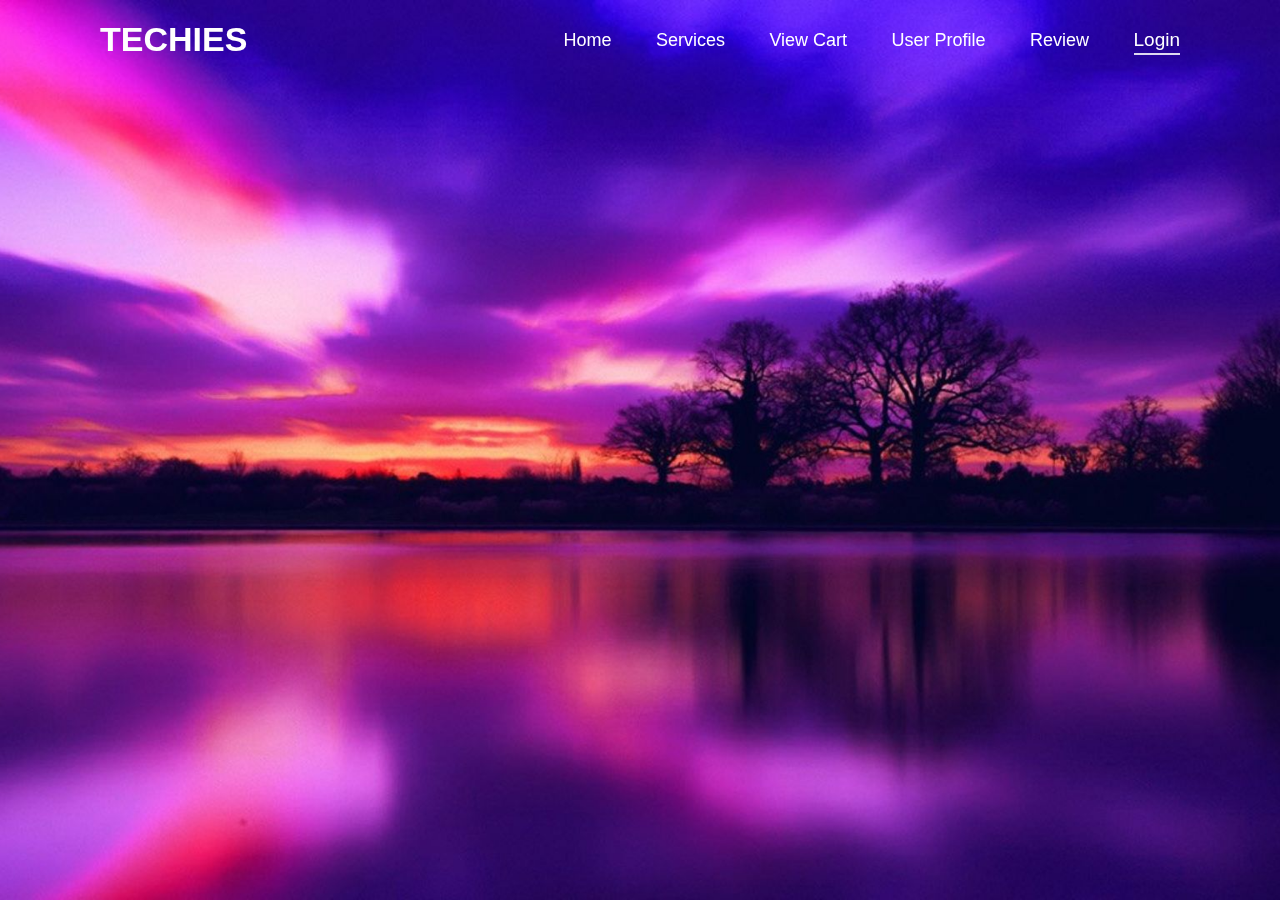
<file: index.html>
<!DOCTYPE html>
<html lang="en">

<head>
    <meta charset="UTF-8">
    <meta http-equiv="X-UA-Compatible" content="IE=edge">
    <meta name="viewport" content="width=device-width, initial-scale=1.0">
    <title>login page</title>
    <link rel="stylesheet" href="style.css">
    <link href='https://unpkg.com/boxicons@2.1.4/css/boxicons.min.css' rel='stylesheet'>
</head>

<body>
    <header class="header">
        <a href="#" class="logo">TECHIES</a>

        <nav class="navbar">
            <a href="index.html">Home</a>
            <a href="services.html">Services</a>
            <a href="cart.html">View Cart</a>
            <a href="profile.html">User Profile</a>
            <a href="review.html">Review</a>
            <button class="btnLogin-popup">Login</button>
        </nav>
    </header>

    <section class="section">
        <div class="wrapper">
            <span class="icon-close"><i class='bx bx-x'></i></span>
            <div class="logreg-box">
                <!-- LOGIN FORM -->
                <div class="form-box login">
                    <div class="logreg-title">
                        <h2>Login</h2>
                        <p>Please login to use the platform</p>
                    </div>

                    <form action="#">
                        <div class="input-box">
                            <span class="icon"><i class='bx bxs-envelope'></i></span>
                            <input type="email" required>
                            <label>Email</label>
                        </div>
                        <div class="input-box">
                            <span class="icon"><i class='bx bxs-lock-alt'></i></span>
                            <input type="password" required>
                            <label>Password</label>
                        </div>
                        <div class="remember-forgot">
                            <label><input type="checkbox">Remember me</label>
                            <a href="#">Forgot Password?</a>
                        </div>

                        <button type="submit" class="btn">Login</button>
                        <div class="logreg-link">
                            <p>Don't have an account? <a href="#" class="register-link">Register</a></p>
                        </div>


                    </form>
                </div>

                        <!-- REGISTER FORM  -->

                <div class="form-box register">
                    <div class="logreg-title">
                        <h2>Registration</h2>
                        <p>Please provide the following to verify your identity</p>
                    </div>

                    <form action="#">
                        <div class="input-box">
                            <span class="icon"><i class='bx bxs-user' ></i></span>
                            <input type="text" required>
                            <label>Full Name</label>
                        </div>
                        <div class="input-box">
                            <span class="icon"><i class='bx bxs-envelope'></i></span>
                            <input type="email" required>
                            <label>Email</label>
                        </div>
                        <div class="input-box">
                            <span class="icon"><i class='bx bxs-lock-alt'></i></span>
                            <input type="password" required>
                            <label>Password</label>
                        </div>
                        <div class="remember-forgot">
                            <label><input type="checkbox">I agree to terms and conditions</label>

                        </div>

                        <button type="submit" class="btn">Register</button>
                        <div class="logreg-link">
                            <p>Already have an account <a href="#" class="login-link">Login</a></p>
                        </div>


                    </form>
                </div>


            </div>
            <div class="media-options">
                <a href="#"><i class='bx bxl-google-plus'></i><span> Login with Google </span></a>
                <a href="#"><i class='bx bxl-facebook'></i><span> Login with Facebook </span></a>
            </div>
        </div>
    </section>
    <script src="script.js">

    </script>
</body>

</html>
</file>
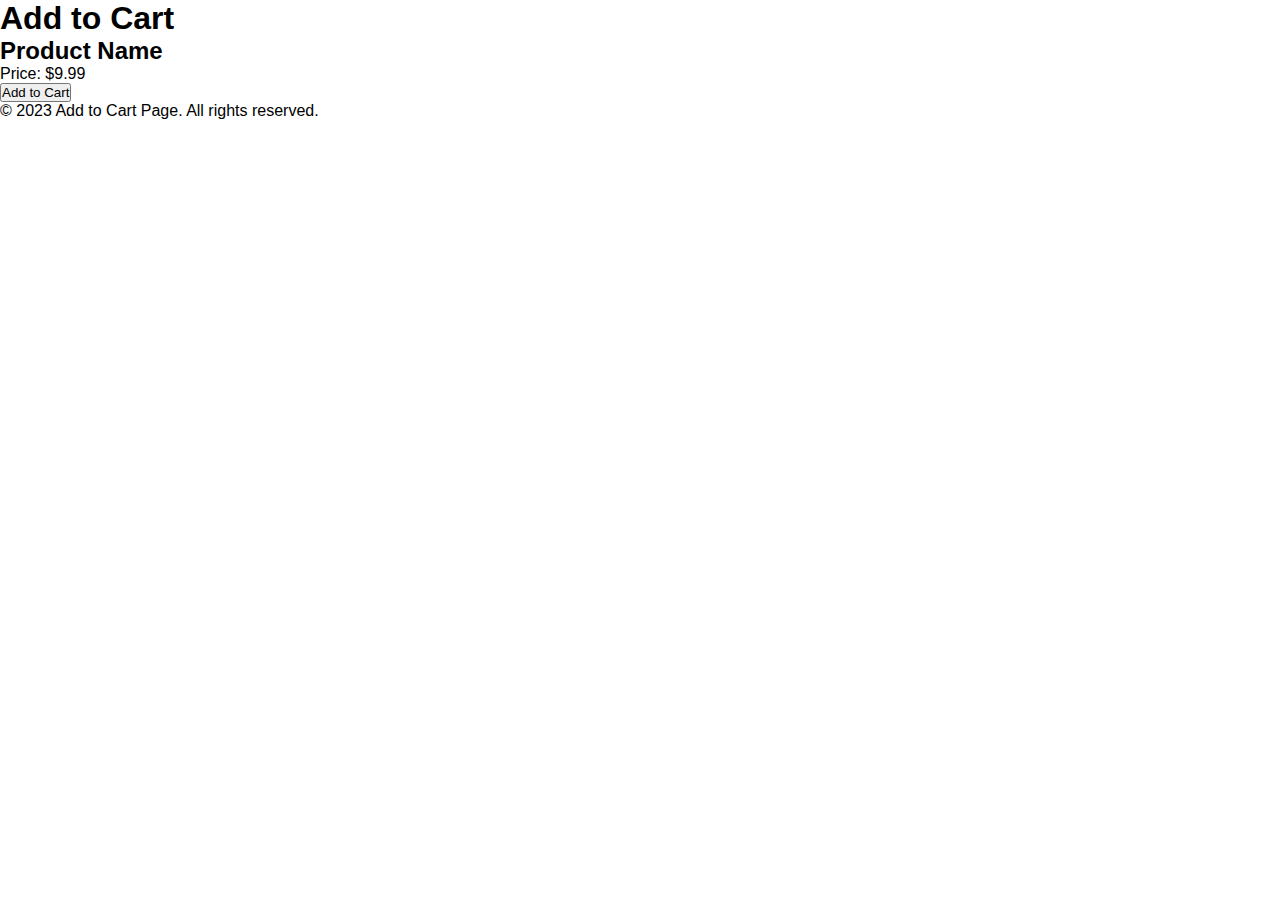
<file: addtocart.html>
<!DOCTYPE html>
<html>
<head>
  <title>Add to Cart</title>
  <link rel="stylesheet" type="text/css" href="style.css">
</head>
<body>
  <header>
    <div class="container">
      <h1>Add to Cart</h1>
    </div>
  </header>

  <section id="cart">
    <div class="container">
      <h2>Product Name</h2>
      <p>Price: $9.99</p>
      <button id="add-to-cart-btn">Add to Cart</button>
    </div>
  </section>

  <footer>
    <div class="container">
      <p>&copy; 2023 Add to Cart Page. All rights reserved.</p>
    </div>
  </footer>

  <script src="script.js"></script>
</body>
</html>
</file>
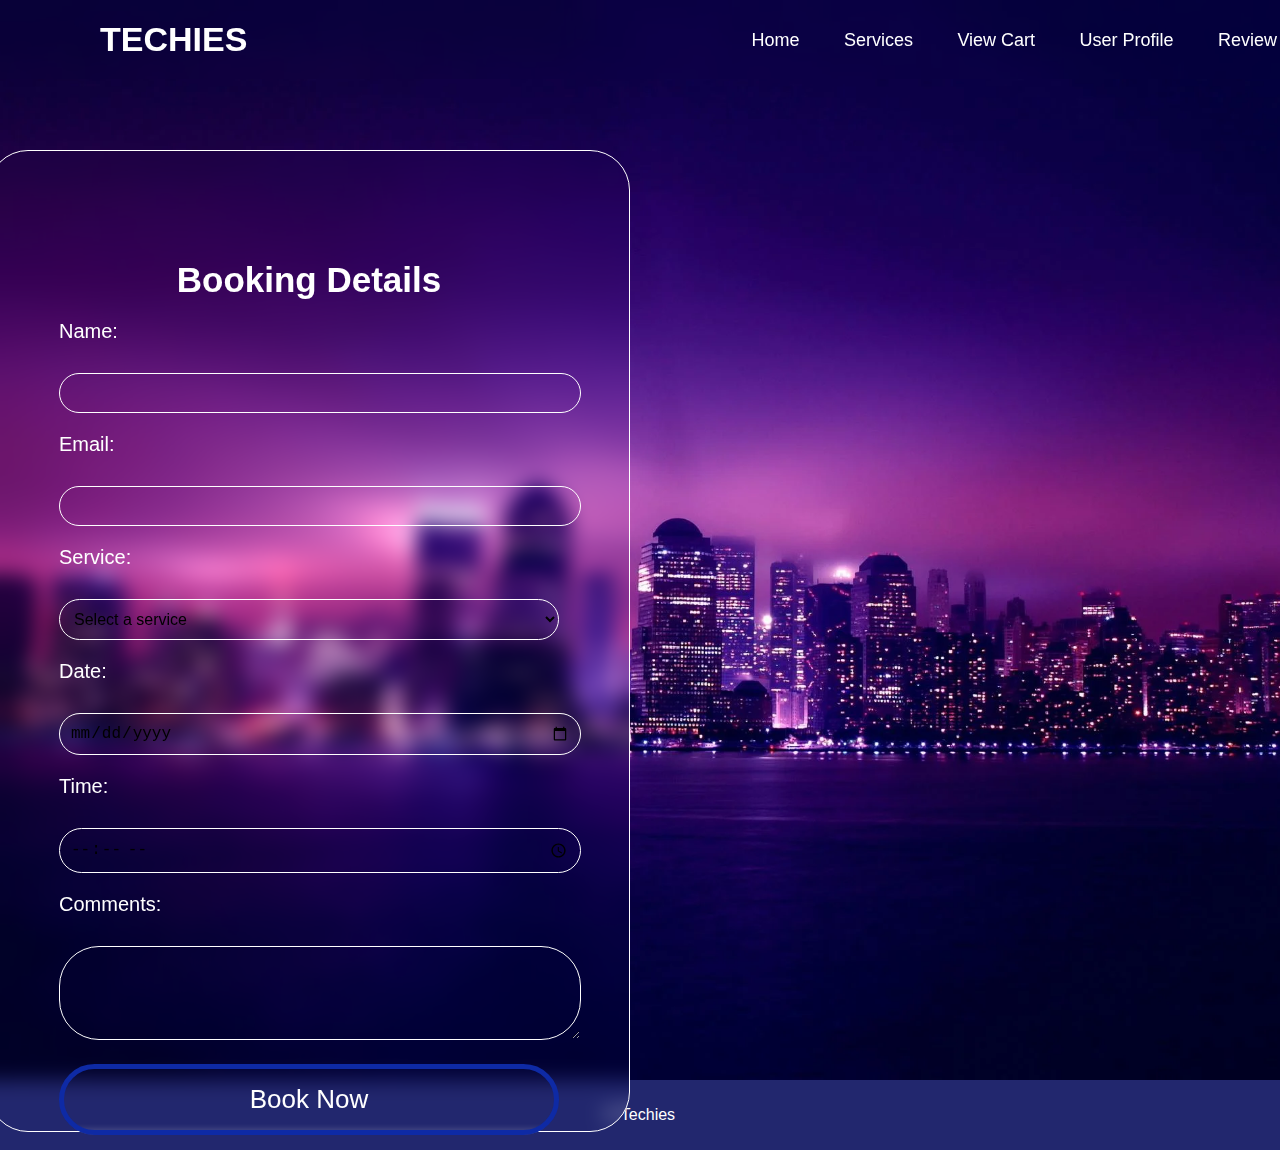
<file: booking.html>
<!DOCTYPE html>
<html>
<head>
  <title>Booking Page</title>
  <link rel="stylesheet" type="text/css" href="booking.css">
</head>
<body>
  <header class="header">
    <a href="#" class="logo">TECHIES</a>

    <nav class="navbar">
        <a href="index.html">Home</a>
        <a href="services.html">Services</a>
        <a href="cart.html">View Cart</a>
        <a href="profile.html">User Profile</a>
        <a href="review.html">Review</a>
        <button class="btnLogin-popup">Login</button>
    </nav>
</header>

  <section id="booking">
    <div class="wrapper">
    <div class="booking-container">
      <h2>Booking Details</h2>
      <form>
        <div class="form-group">
          <label for="name">Name:</label>
          <input type="text" id="name" name="name" required>
        </div>
        <div class="form-group">
          <label for="email">Email:</label>
          <input type="email" id="email" name="email" required>
        </div>
        <div class="form-group">
          <label for="service">Service:</label>
          <select id="service" name="service" required>
            <option value="" disabled selected>Select a service</option>
            <option value="service1">Women's Care</option>
            <option value="service2">Men's Care</option>
            <option value="service3">Home Painting</option>
            <option value="service4">Ac/Applience Repair</option>
            <option value="service5">Cleaning/Pest Control</option>
            <option value="service6">Home Repair/ Refurnish</option>
          </select>
        </div>
        <div class="form-group">
          <label for="date">Date:</label>
          <input type="date" id="date" name="date" required>
        </div>
        <div class="form-group">
          <label for="time">Time:</label>
          <input type="time" id="time" name="time" required>
        </div>
        <div class="form-group">
          <label for="comments">Comments:</label>
          <textarea id="comments" name="comments" rows="4"></textarea>
        </div>
        <button class="book-btn" onclick="submitBooking()">Book Now</button>
      </form>
    </div>
  </div>
  </section>

  <footer>
    <p>&copy; Techies</p>
  </footer>

  <script src="booking.js"></script>
</body>
</html>
</file>
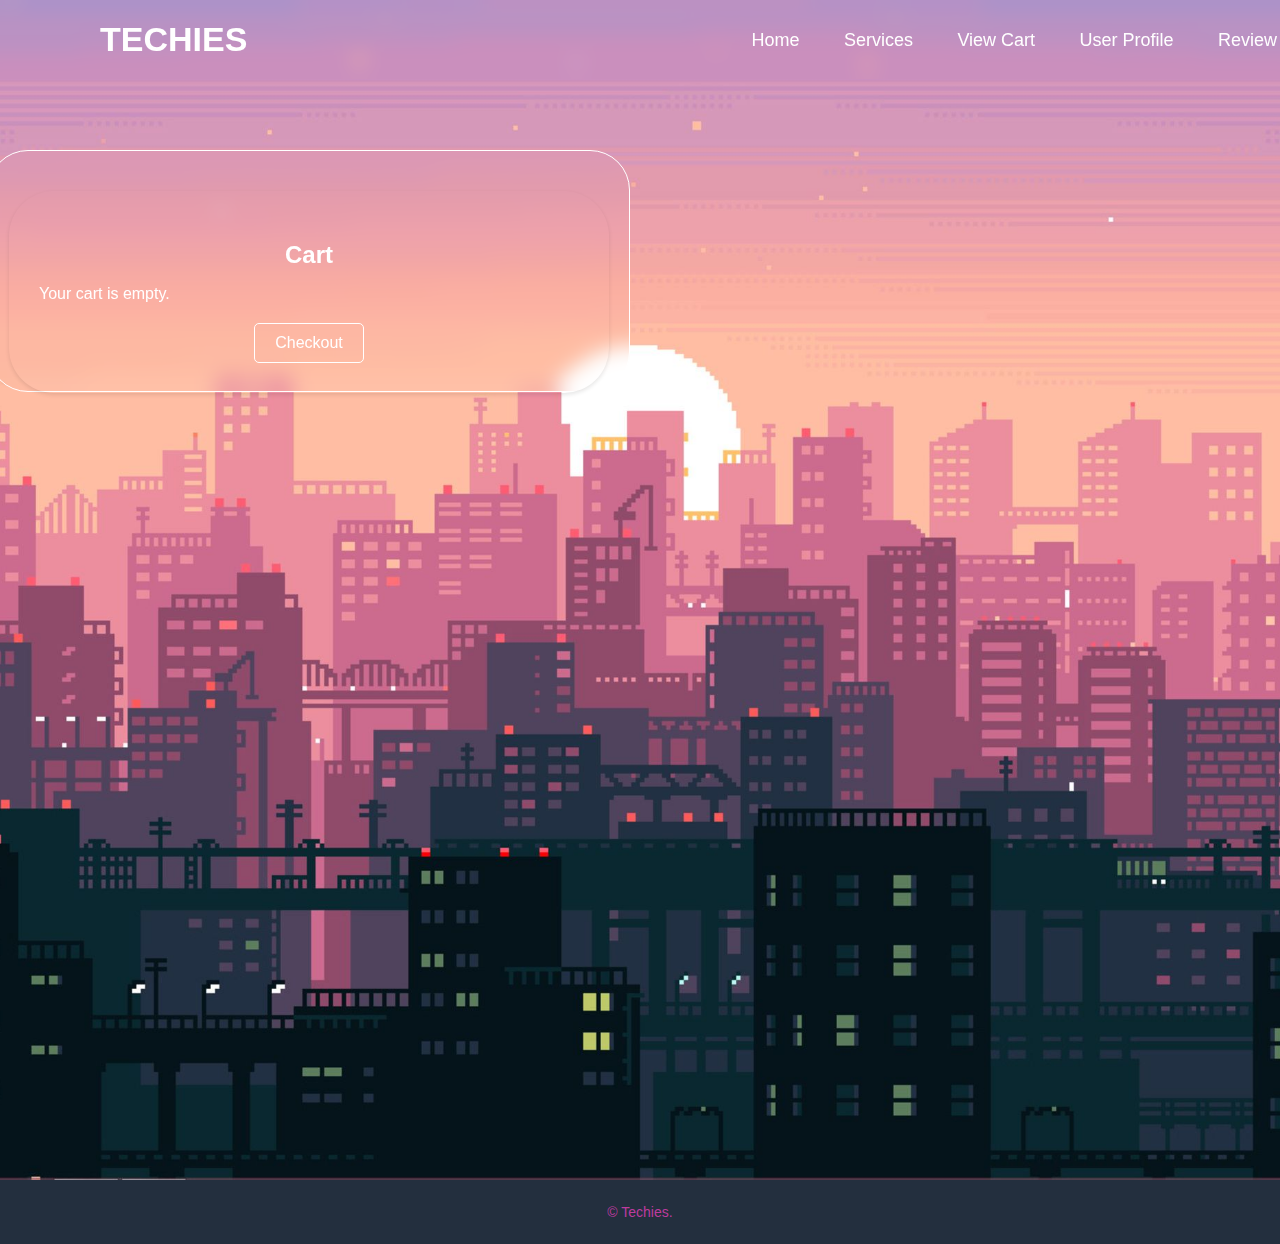
<file: cart.html>
<!DOCTYPE html>
<html>
<head>
  <title>Show Cart</title>
  <link rel="stylesheet" type="text/css" href="cart.css">
</head>
<body>
  <header class="header">
    <a href="#" class="logo">TECHIES</a>

    <nav class="navbar">
        <a href="index.html">Home</a>
        <a href="services.html">Services</a>
        <a href="cart.html">View Cart</a>
        <a href="profile.html">User Profile</a>
        <a href="review.html">Review</a>
        <button class="btnLogin-popup">Login</button>
    </nav>
</header>

  <section id="cart">
    <div class="wrapper">
    <div class="container">
      <h2>Cart</h2>
      <div id="cart-items"></div>
      <button id="checkout-btn">Checkout</button>
    </div>
  </div>
  </section>

  <footer>
    <div class="container">
      <p>&copy; Techies.</p>
    </div>
  </footer>

  <script src="cart.js"></script>
  <script src="cartshow.js"></script>
</body>
</html>
</file>
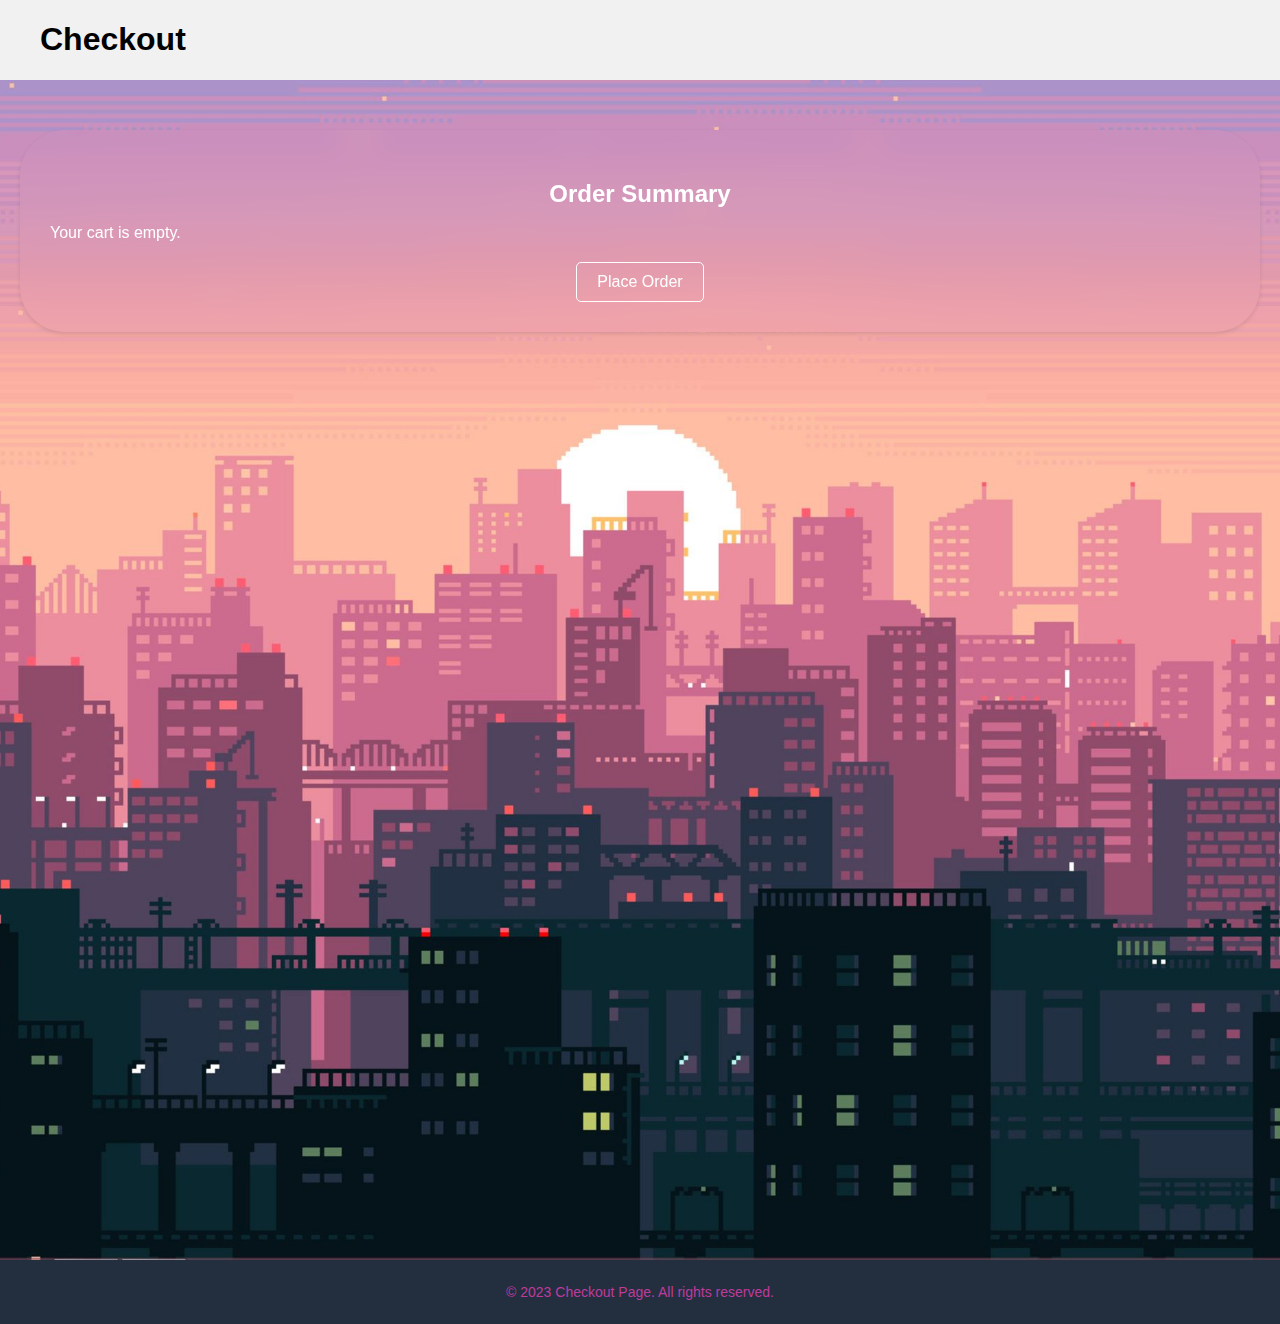
<file: checkout.html>
<!DOCTYPE html>
<html>
<head>
  <title>Checkout</title>
  <link rel="stylesheet" type="text/css" href="cart.css">
</head>
<body>
  <header>
    <div class="container">
      <h1>Checkout</h1>
    </div>
  </header>

  <section id="checkout">
    <div class="container">
      <h2>Order Summary</h2>
      <div id="order-summary"></div>
      <button id="place-order-btn">Place Order</button>
    </div>
  </section>

  <footer>
    <div class="container">
      <p>&copy; 2023 Checkout Page. All rights reserved.</p>
    </div>
  </footer>

  <script src="cart.js"></script>
  <script src="checkout.js"></script>
</body>
</html>
</file>
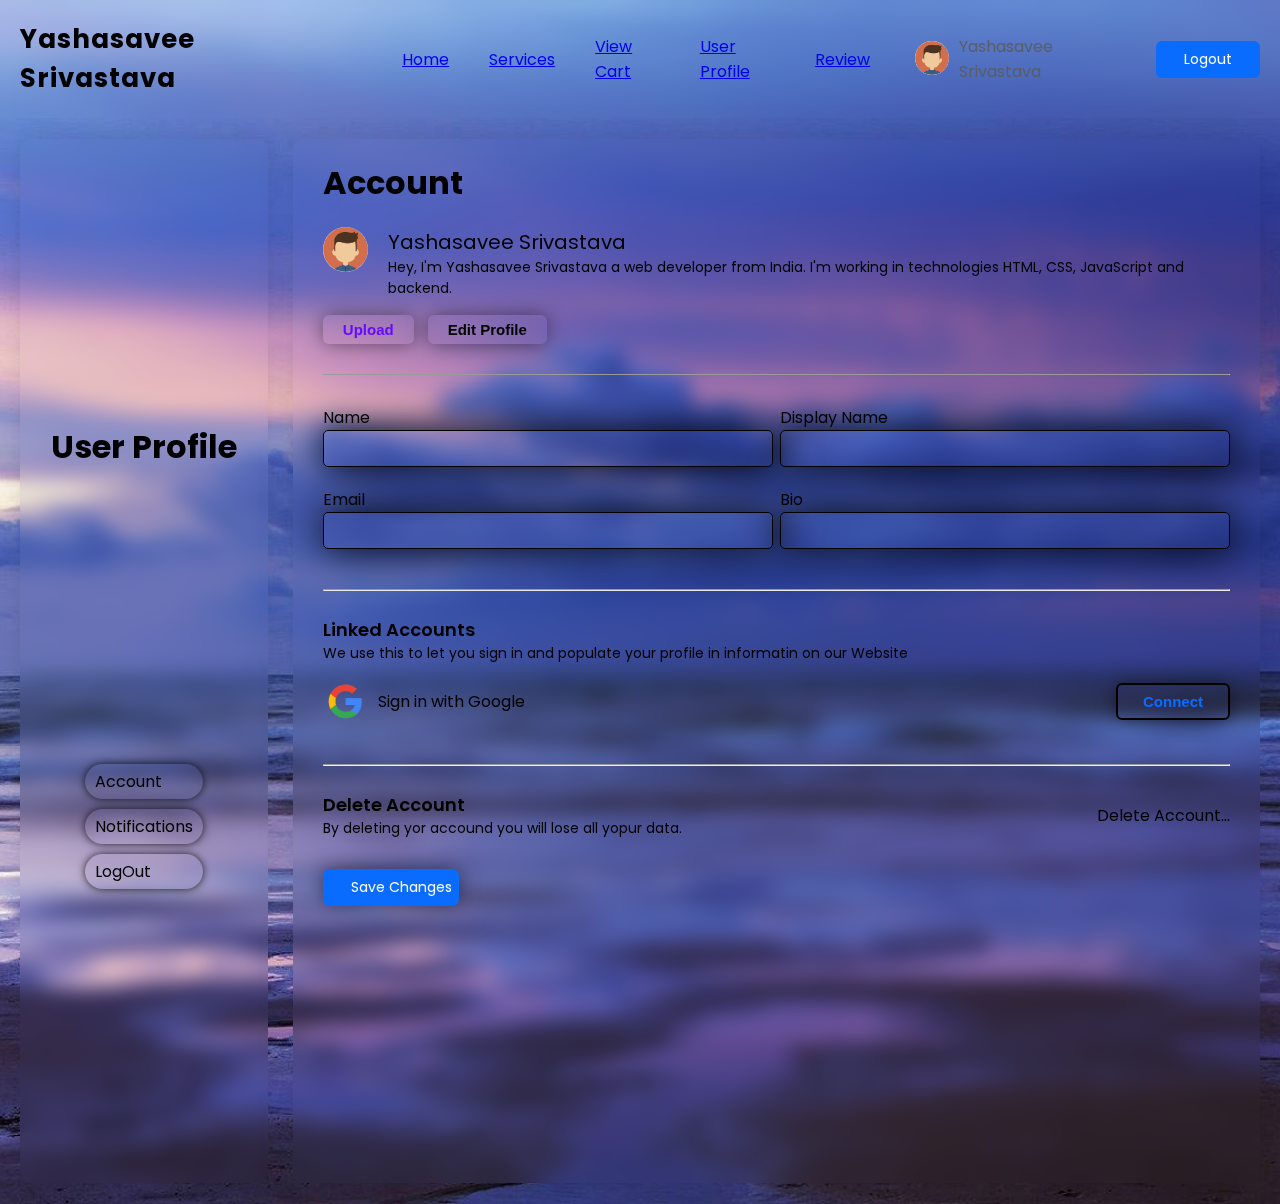
<file: profile.html>
<!DOCTYPE html>
<html lang="en">

<head>
    <meta charset="UTF-8">
    <meta http-equiv="X-UA-Compatible" content="IE=edge">
    <meta name="viewport" content="width=device-width, initial-scale=1.0">
    <title>My Account - Yashasavee Srivastava</title>
    <link rel="stylesheet" href="src/css/style.css">
    <link rel="stylesheet" href="src/css/responsive.css">
    <link rel="shortcut icon" href="ppf.jpg" type="image/x-icon">

</head>

<body>
    <header>
        <div class="big-header">
            <div class="left">
                <div class="logo">
                    <h1>Yashasavee Srivastava</h1>
                </div>
                <div class="menu-Items">
                    <ul class="main-Ul dul-color">
                        <li><a href="index.html">Home</a></li>
                        <li><a href="services.html">Services</a></li>
                        <li><a href="cart.html">View Cart</a></li>
                        <li><a href="profile.html">User Profile</a></li>
                        <li><a href="review.html">Review</a></li>
                    </ul>
                </div>
            </div>
            <div class="right">
                <div class="user-avtar">
                    <div class="imgg">
                        <img src="ppf.jpg" alt="">
                    </div>
                    <div class="avtar-name dul-color">
                        <p id="headerAccName">Yashasavee Srivastava</p>
                    </div>
                </div>
                <div class="button">
                    <button class="logout-btn">Logout</button>
                </div>
                <img src="Img/menu-outline.svg" class="menu-icon" alt="">
            </div>
        </div>
    </header>


    <section>
        <div class="acc-menu-open-dots">
            <img src="Img/ellipsis-vertical-outline.svg" alt="" id="accMenuThreeDots">
        </div>
    </section>

    <section>
        <div class="account-Menu">
            <div class="account-Menu-sect-items">
                <button>Account</button>
                <button>Socail Profiles</button>
            </div>
        </div>
    </section>
    <section class="second-section">
        <div class="main-account-page-content">
            <div class="sec-right">
                <div class="sect-heading">
                    <h1>User Profile</h1>
                </div>
                <div class="sect-items">
                    <p id="accountItem">Account</p>
                    <p id="notificationItem">Notifications</p>
                    <p id="logOutItem">LogOut</p>
                </div>
            </div>



<!-- Account Section -->
            <div class="sect-left" id="accountSection">
                <div class="dect-left-heading-1">
                    <h1>Account</h1>
                </div>
                <div class="sect-left-avatar-2">
                    <div class="sect-left-avatar-img">
                        <img src="ppf.jpg" alt="">
                    </div>
                    <div class="name-bio">
                        <p class="user-name" id="userNameAccount">
                            Yashasavee Srivastava
                        </p>
                        <p class="bio" id="UserBioAccount">
                            Hey, I'm Yashasavee Srivastava a web developer from India. I'm working in technologies HTML, CSS,
                            JavaScript and backend.
                        </p>
                    </div>
                </div>
                <div class="btns">
                    <button>Upload</button>
                    <button>Edit Profile</button>
                </div>
                <hr size="1px" style="margin: 30px 0px 10px 0px;">

                <div class="account-edit-form-5">
                    <form action="a.js" class="acc-edit-frm">
                        <div class="form-1">
                            <div class="inner-form-1">
                                <p>Name</p>
                                <input type="text">
                            </div>
                            <div class="inner-form-2">
                                <p>Display Name</p>
                                <input type="text" id="displayName">
                            </div>
                        </div>
                        <div class="form-2">
                            <div class="inner-form-2-1">
                                <p>Email</p>
                                <input type="email">
                            </div>
                            <div class="inner-form-2-2">
                                <p>Bio</p>
                                <input type="text" id="userBioInput" required>
                                </div>
                            </div>
                            <hr style=" margin: 40px 0px 25px 0px;">
                                <div class="linked-accs">
                                    <div class="headings">
                                        <h1>Linked Accounts</h1>
                                        <p>We use this to let you sign in and populate your profile in informatin on our
                                            Website</p>
                                    </div>
                                    <div class="acc-connection">
                                        <div class="left-sect-acc">
                                            <img src="./Img/google-logo.png" alt="">
                                            <p>Sign in with Google</p>
                                        </div>
                                        <div class="conn-btn">
                                            <button>Connect</button>
                                        </div>
                                    </div>
                                </div>
                            </div>
                            <hr style="margin: 40px 0px 25px 0px;">
                            <div class="last-sect">
                                <div class="left-del-sect">
                                    <h1>Delete Account</h1>
                                    <p>By deleting yor accound you will lose all yopur data.</p>
                                </div>
                                <div class="right-del-sect">
                                    <p>Delete Account...</p>
                                </div>
                            </div>
                            <div class="save-btn">
                                <input type="submit" value="Save Changes" class="save-bbtn" id="saveProfile">
                            </div>
                    </form>
                </div>
            </div>







            <!-- Structure for Notification section -->

            <div class="sect-left" id="notificationSection">
                <div class="dect-left-heading-1">
                    <h1>Notification</h1>
                </div>
                <div class="notification-msg">
                    <p>Do you want GaavShahar to send you Notification on your Phone Number, Email, Whatsapp.</p>
                    <h4>Why we do this?</h4> 
                    <p>
                        Whenever we add new Products or when we launch any offers on our Website we would love to Notify our users about that and this is the reason that GaavShahar can send you Notifications.
                        If you want to receive Notifications form GaavShahar than please tick the Options give below.
                    </p>
                    <div class="Notification-buttons">
                        <Button>
                            Send Us Notifications
                        </Button>
                        <p>
                            Don't Send Us Notifications...
                        </p>
                    </div>
                </div>
            </div>

            <!-- Notification Ends here -->





           
        </div>
    </section>
    <section>
        <div class="main-account-page-content-mobile" id="mobileAccMenuSection">
            <div class="sec-right-mobile">
                <div class="sect-heading-mobile">
                    <h1>User Profile</h1>
                    <img src="./Img/close-outline.svg" alt="" id="accMenuCross">
                </div>
                <div class="sect-items-mobile">
                    <p id="accountItemMobile">Account</p>
                    <p id="notificationItemMobile">Notifications</p>
                    <p id="logOutItemMobile">LogOut</p>
                </div>
            </div>
    </section>
    <!-- <button id="saveProfile">Hello</button> -->
    <!-- icon Library -->
    <!-- <script src="https://unpkg.com/ionicons@5.5.1/dist/ionicons.js"></script> -->

<script src="./src/js/app.js"></script>


</body>

</html>
</file>
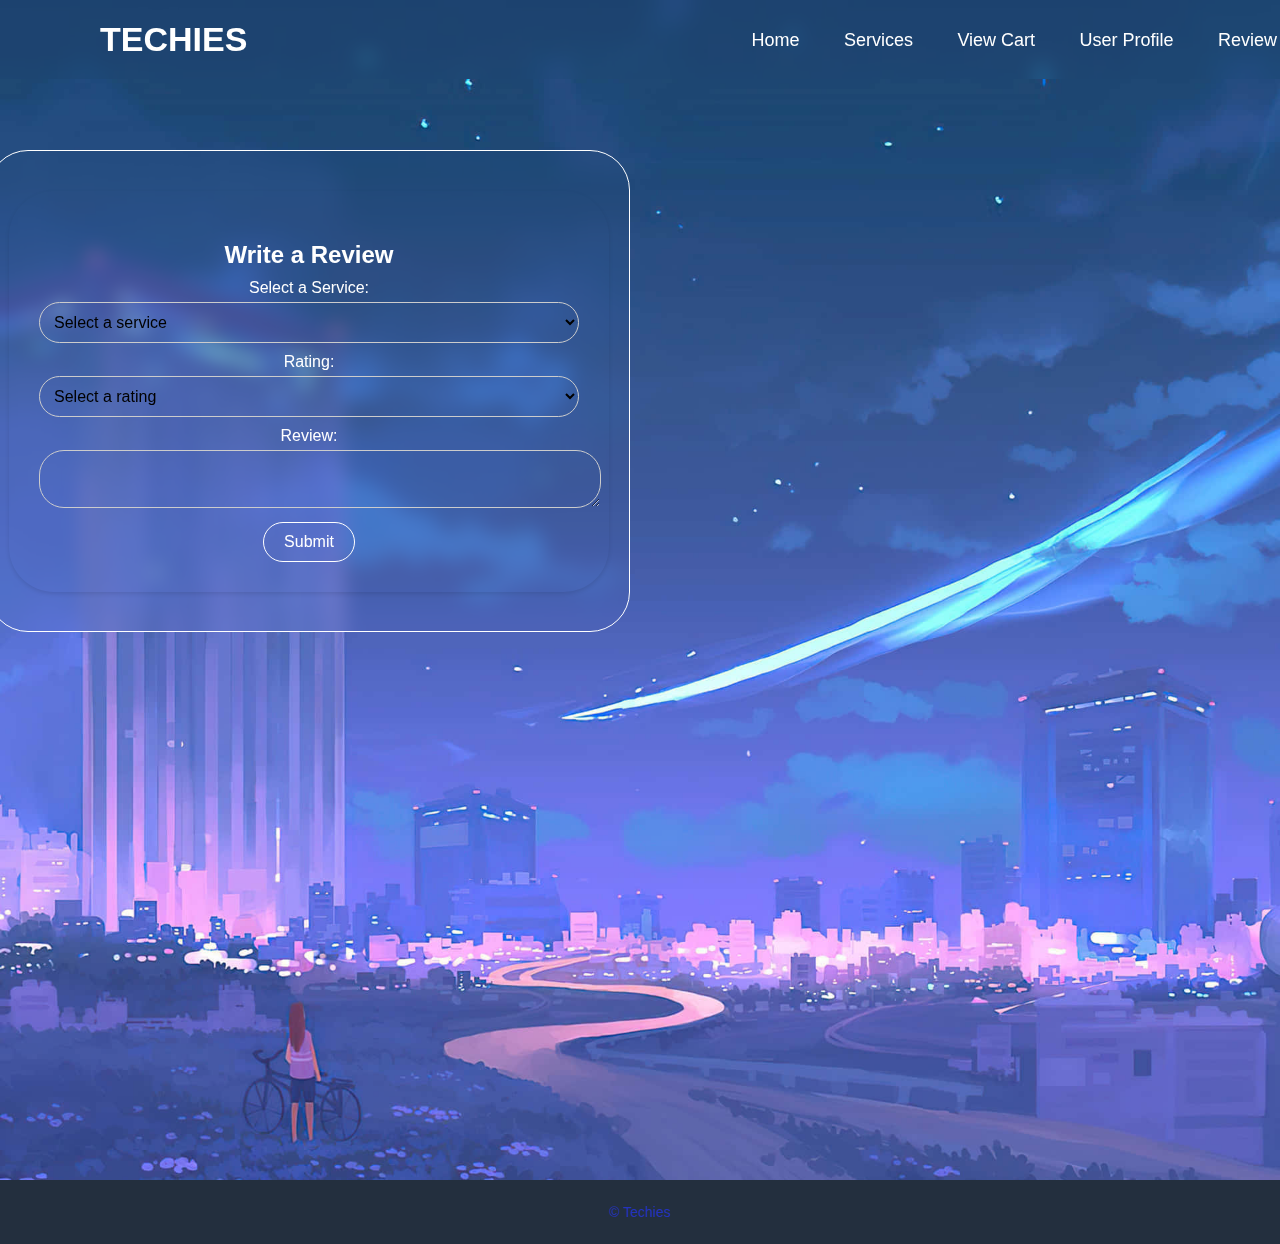
<file: review.html>
<!DOCTYPE html>
<html>
<head>
  <title>Review Page</title>
  <link rel="stylesheet" type="text/css" href="review.css">
</head>
<body>
  <header class="header">
    <a href="#" class="logo">TECHIES</a>

    <nav class="navbar">
        <a href="index.html">Home</a>
        <a href="services.html">Services</a>
        <a href="cart.html">View Cart</a>
        <a href="profile.html">User Profile</a>
        <a href="review.html">Review</a>
        <button class="btnLogin-popup">Login</button>
    </nav>
</header>

  <section id="review">
    <div class="wrapper">
    <div class="container">
      <h2>Write a Review</h2>
      <form id="review-form">
        <label for="service-select">Select a Service:</label>
        <select id="service-select" required>
          <option value="" disabled selected>Select a service</option>
          <option value="service1">Women's Care</option>
          <option value="service2">Men's Care</option>
          <option value="service3">Home Painting</option>
          <option value="service4">Ac/Applience Repair</option>
          <option value="service5">Cleaning/Pest Control</option>
          <option value="service6">Home Repair/ Refurnish</option>
        </select>
        <label for="rating-select">Rating:</label>
        <select id="rating-select" required>
          <option value="" disabled selected>Select a rating</option>
          <option value="1">1 star</option>
          <option value="2">2 stars</option>
          <option value="3">3 stars</option>
          <option value="4">4 stars</option>
          <option value="5">5 stars</option>
        </select>
        <label for="review-text">Review:</label>
        <textarea id="review-text" required></textarea>
        <button type="submit">Submit</button>
      </form>
    </div>
  </div>
  </section>

  <footer>
    <div class="container">
      <p>&copy; Techies</p>
    </div>
  </footer>

  <script src="review.js"></script>
  <script src="review.js"></script>
</body>
</html>
</file>
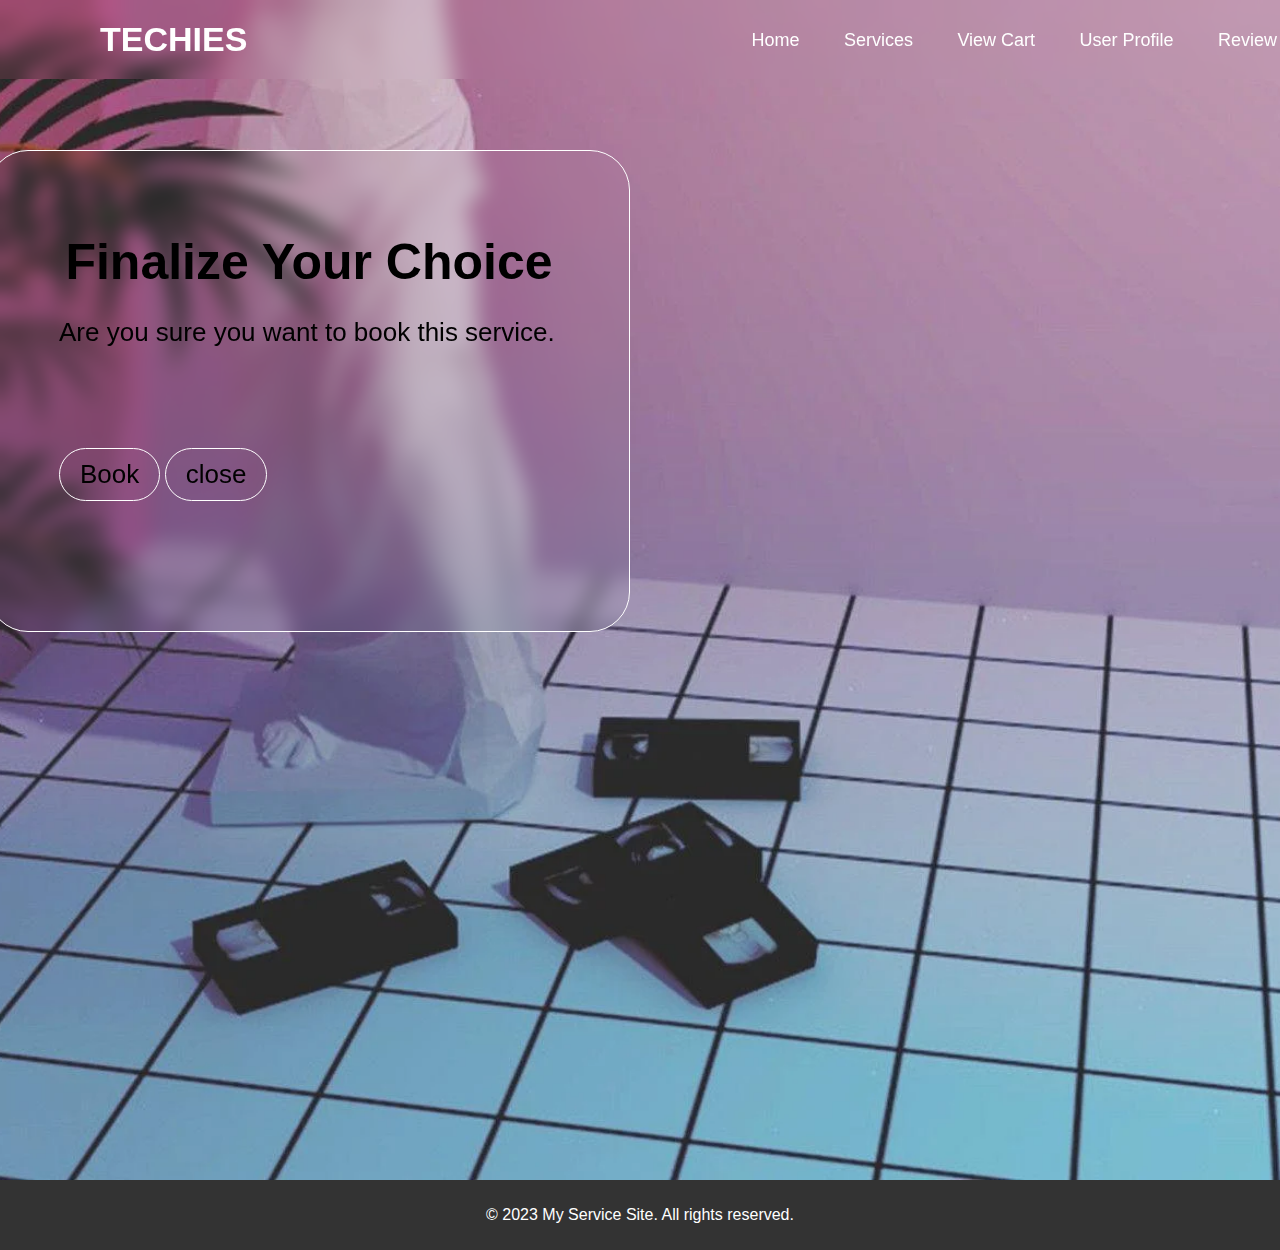
<file: service-details.html>
<!DOCTYPE html>
<html>
<head>
  <title>Service Details</title>
  <link rel="stylesheet" type="text/css" href="services.css">
</head>
<body>
  <header class="header">
    <a href="#" class="logo">TECHIES</a>

    <nav class="navbar">
        <a href="index.html">Home</a>
        <a href="services.html">Services</a>
        <a href="cart.html">View Cart</a>
        <a href="profile.html">User Profile</a>
        <a href="review.html">Review</a>
        <button class="btnLogin-popup">Login</button>
    </nav>
</header>

  <section id="service-details">
    <div class="wrapper">
    <h2>Finalize Your Choice</h2>
    <div class="service-details-container">
      <h3 id="service-title"></h3>
      <p>Are you sure you want to book this service.</p>
      <div class="service-actions">
        <button class="book-btn" onclick="redirectToBooking()">Book</button>
        <button class="close-btn" onclick="closetoback()">close</button>
      
      </div>
    </div>
    </div>
  </section>

  <footer>
    <p>&copy; 2023 My Service Site. All rights reserved.</p>
  </footer>

  <script src="services.js"></script>
</body>
</html>
</file>
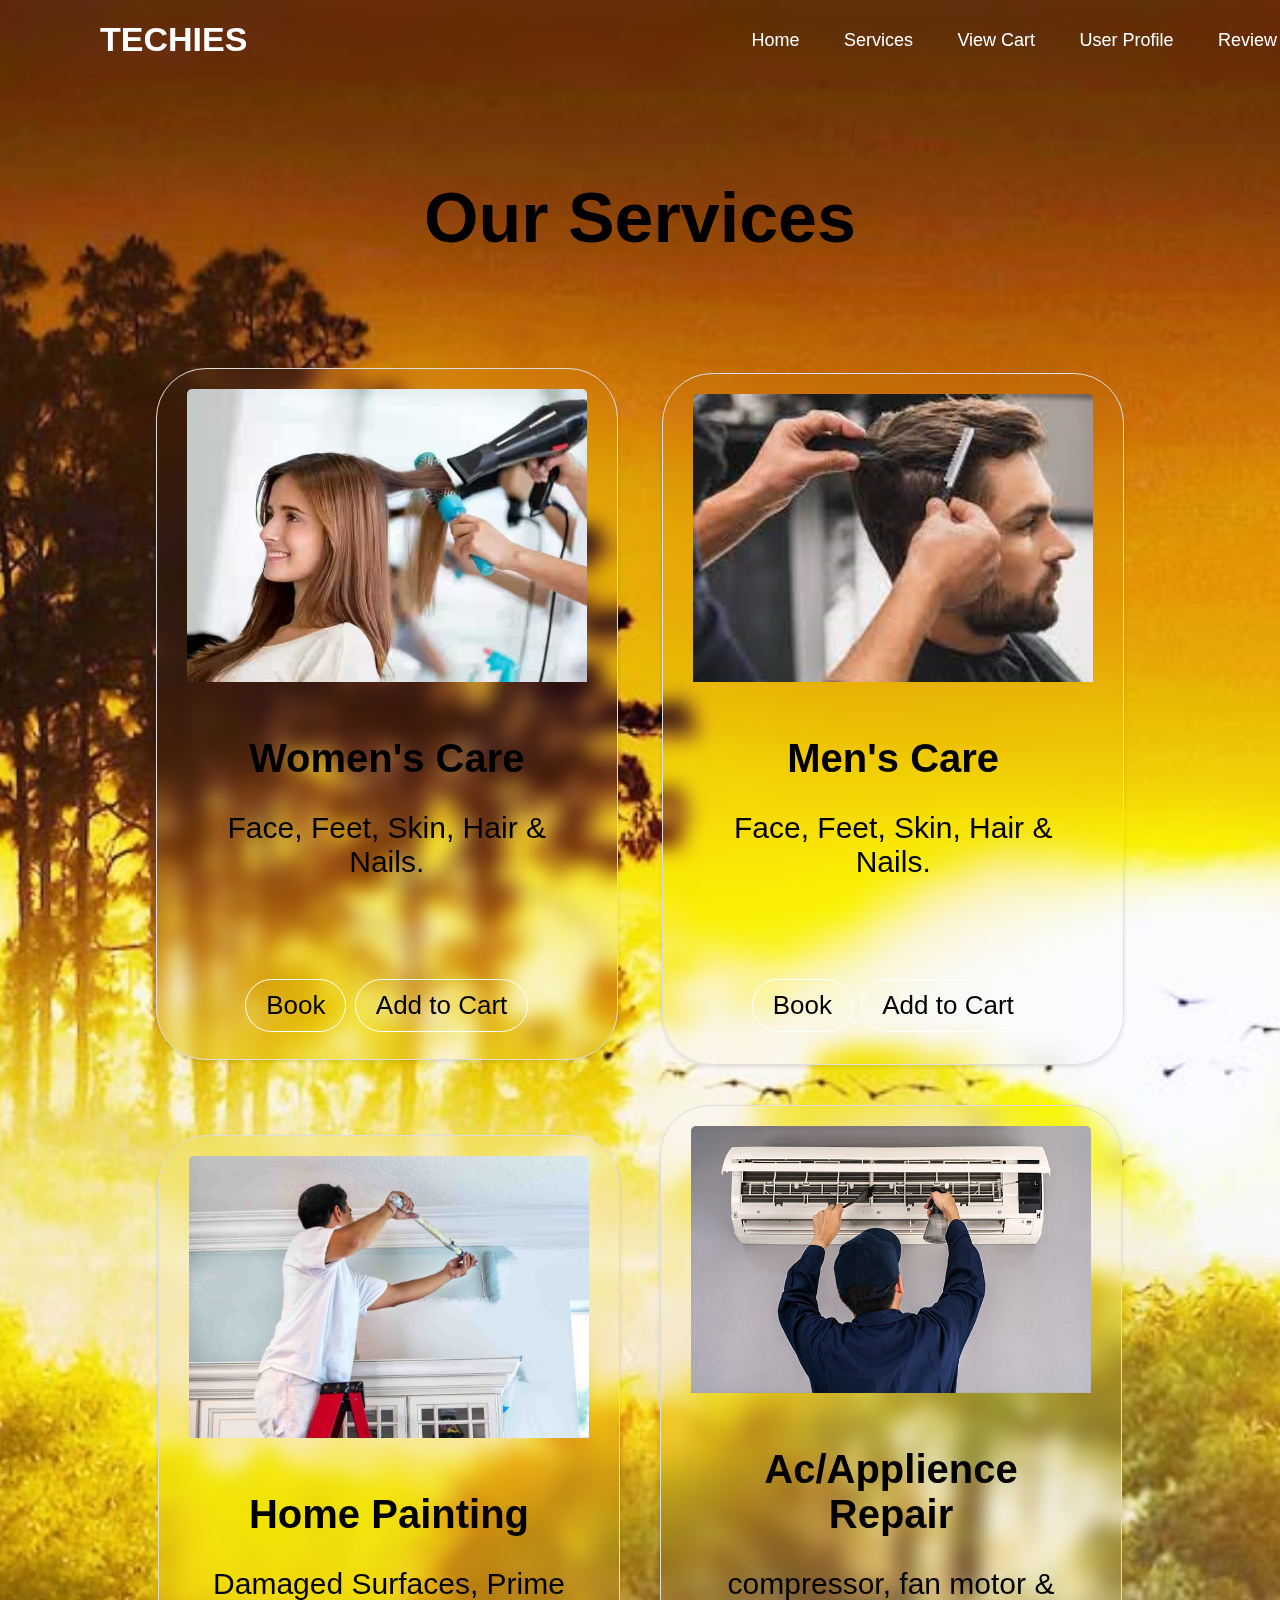
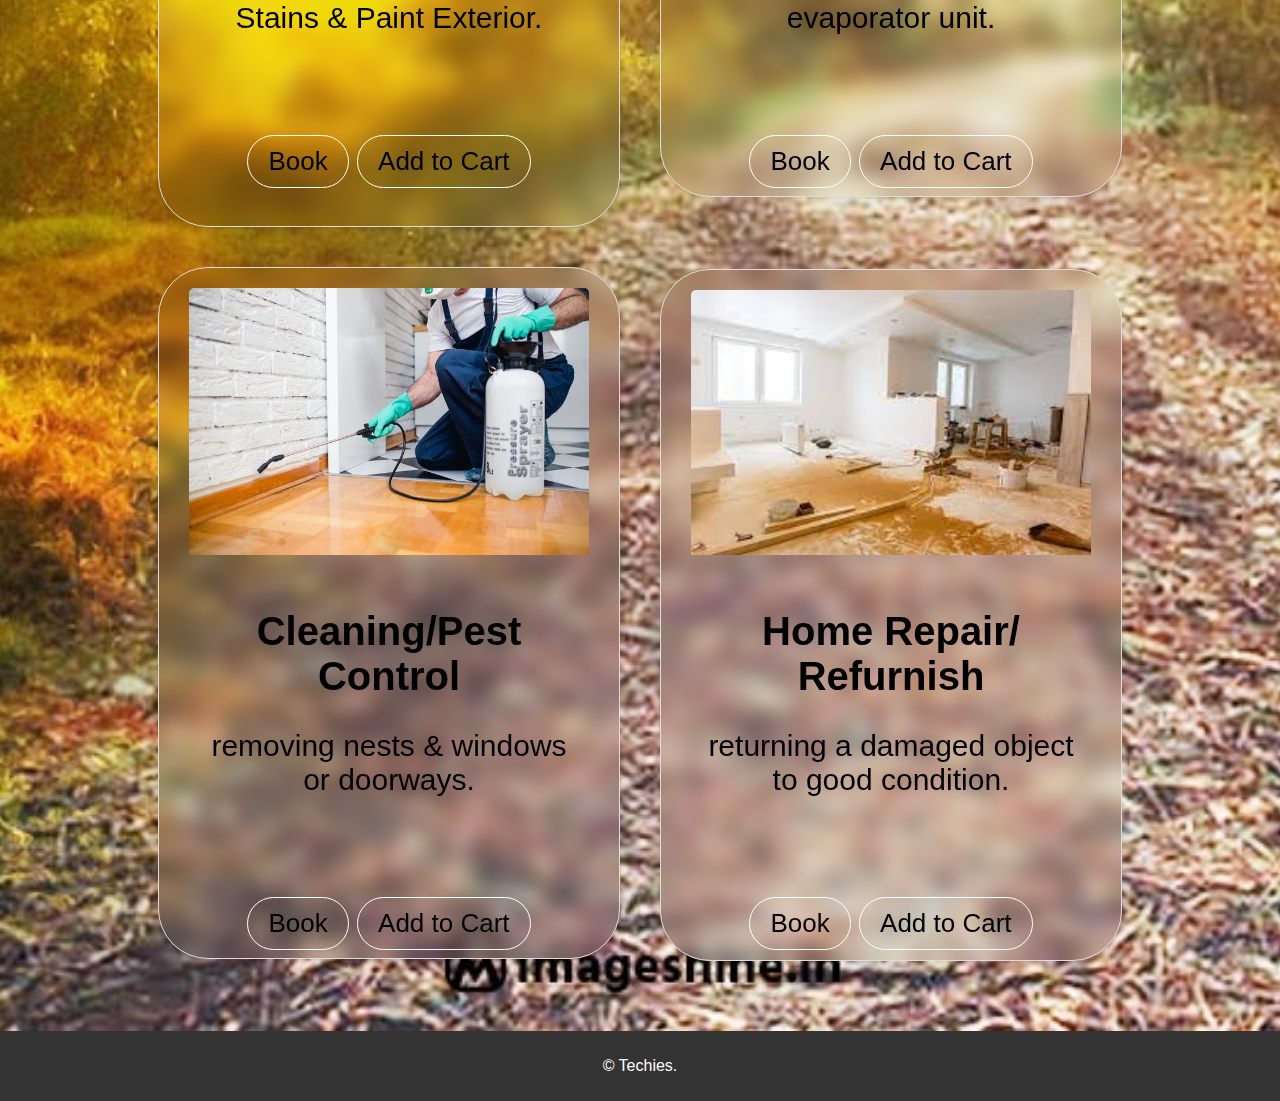
<file: services.html>
<!DOCTYPE html>
<html>
<head>
  <title>My Service Site</title>
  <link rel="stylesheet" type="text/css" href="services.css">
</head>
<body>
  <header class="header">
    <a href="#" class="logo">TECHIES</a>

    <nav class="navbar">
        <a href="index.html">Home</a>
        <a href="services.html">Services</a>
        <a href="cart.html">View Cart</a>
        <a href="profile.html">User Profile</a>
        <a href="review.html">Review</a>
        <button class="btnLogin-popup">Login</button>
    </nav>
</header>

  <section id="services">
    <h2>Our Services</h2>
    <div class="service-card" onclick="redirectToServiceDetails('Service 1')">
      <img src="service1.jpg" alt="Service 1">
      <div class="service-card-content">
        <h3>Women's Care</h3>
        <p>Face, Feet, Skin, Hair & Nails.</p>
        <div class="service-actions">
          <button class="book-btn" onclick="redirectToBooking('Service 1')">Book</button>
          <button class="add-to-cart-btn" onclick="addToCart('Service 1')">Add to Cart</button>
        </div>
      </div>
    </div>
    <div class="service-card" onclick="redirectToServiceDetails('Service 2')">
      <img src="service2.png" alt="Service 2">
      <div class="service-card-content">
        <h3>Men's Care</h3>
        <p>Face, Feet, Skin, Hair & Nails.</p>
        <div class="service-actions">
          <button class="book-btn" onclick="redirectToBooking('Service 2')">Book</button>
          <button class="add-to-cart-btn" onclick="addToCart('Service 2')">Add to Cart</button>
        </div>
      </div>
    </div>
    <div class="service-card" onclick="redirectToServiceDetails('Service 3')">
      <img src="service3.png" alt="Service 3">
      <div class="service-card-content">
        <h3>Home Painting</h3>
        <p>Damaged Surfaces, Prime Stains & Paint Exterior.</p>
        <div class="service-actions">
          <button class="book-btn" onclick="redirectToBooking('Service 3')">Book</button>
          <button class="add-to-cart-btn" onclick="addToCart('Service 3')">Add to Cart</button>
        </div>
      </div>
    </div><div class="service-card" onclick="redirectToServiceDetails('Service 4')">
      <img src="service4.png" alt="Service 4">
      <div class="service-card-content">
        <h3>Ac/Applience Repair</h3>
        <p>compressor, fan motor & evaporator unit.</p>
        <div class="service-actions">
          <button class="book-btn" onclick="redirectToBooking('Service 4')">Book</button>
          <button class="add-to-cart-btn" onclick="addToCart('Service 4')">Add to Cart</button>
        </div>
      </div>
    </div><div class="service-card" onclick="redirectToServiceDetails('Service 5')">
      <img src="service5.png" alt="Service 5">
      <div class="service-card-content">
        <h3>Cleaning/Pest Control</h3>
        <p>removing  nests & windows or doorways.</p>
        <div class="service-actions">
          <button class="book-btn" onclick="redirectToBooking('Service 5')">Book</button>
          <button class="add-to-cart-btn" onclick="addToCart('Service 5')">Add to Cart</button>
        </div>
      </div>
    </div><div class="service-card" onclick="redirectToServiceDetails('Service 6')">
      <img src="service6.png" alt="Service 6">
      <div class="service-card-content">
        <h3>Home Repair/ Refurnish</h3>
        <p>returning a damaged object to good condition.</p>
        <div class="service-actions">
          <button class="book-btn" onclick="redirectToBooking('Service 6')">Book</button>
          <button class="add-to-cart-btn" onclick="addToCart('Service 6')">Add to Cart</button>
        </div>
      </div>
    </div>
  </section>

  <footer>
    <p>&copy; Techies.</p>
  </footer>

  <script src="services.js"></script>
</body>
</html>
</file>
<file: style.css>
/* @import url('https: //fonts.googleapis.com/css2?
family=Poppins:wght@300;400;500;600;700;800;900&display=swap'); */
* {
    margin: 0;
    padding: 0;
    box-sizing: border-box;
    font-family: 'Poppins', sans-serif;
}

.header {
    position: fixed;
    top: 0;
    left: 0;
    width: 100%;
    padding: 20px 100px;
    background: transparent;
    display: flex;
    justify-content: space-between;
    align-items: center;
    z-index: 99;

}

.logo {
    font-size: 34px;
    color: white;
    text-decoration: none;
    font-weight: 700;
    pointer-events: none;
}

.navbar a {
    font-size: 18px;
    color: white;
    text-decoration: none;
    font-weight: 500;
    margin-right: 40px;
}

.navbar .btnLogin-popup {
    position: relative;
    background: transparent;
    border: none;
    outline: none;
    font-size: 19px;
    color: white;
    font-weight: 500;
    cursor: pointer;
}

.navbar .btnLogin-popup::before {
    content: '';
    position: absolute;
    left: 0;
    bottom: -4px;
    width: 100%;
    height: 2px;
    background: #fff;
    opacity: .85;
}

.section{
    min-height: 100vh;
    background: url('background.jpg') no-repeat ;
    background-size: cover;
    background-position: center;
}

.wrapper {
    position: absolute;
    top: 0;
    right: 0;
    width: 450px;
    height: 100%;
    background: transparent;
    backdrop-filter: blur(10px);
    box-shadow: -1px 0 10px rgba(0, 0, 0, .2);
    border-left: 2px solid rgba(255, 255, 255, .1);
    z-index: 100;
    display: flex;
    justify-content: center;
    flex-direction: column;
    padding: 0 40px;
    opacity: 0;
    pointer-events: none;
}

.wrapper.active-popup{
    opacity: 1;
    pointer-events: auto;
}

.icon-close {
    position: absolute;
    top: 0;
    right: 0;
    width: 45px;
    height: 45px;
    background: white;
    cursor: pointer;
    display: flex;
    justify-content: center;
    align-items: center;
    border-bottom-left-radius: 10px;
}
.icon-close i {
    font-size: 32px;
    color: #333;

}

.wrapper .logreg-box {
    width: 100%;
    /* background: pink; */
}

.wrapper .form-box.login{
    display: block;
}

.wrapper.active .form-box.login{
    display: none;
}


.wrapper .form-box.register{
    display: none;
}

.wrapper.active .form-box.register{
    display: block;
}

.logreg-box .logreg-title{
    text-align: center;
    margin-bottom: 40px;
    color: #fff;
}

.logreg-title h2 {
    font-size: 32px;
}

.logreg-title p {
    font-size: 14px;
    font-weight: 500;
}

.logreg-box .input-box{
    position: relative;
    width: 100%;
    height: 50px;
    /* background: red; */
    margin: 30px 0;
    border-bottom: 2px solid #fff;
}

.input-box input {
    width: 100%;
    height: 100%;
    background: transparent;
    border: none;
    outline: none;
    font-size: 16px;
    color: #fff;
    font-weight: 500;
    padding-right: 25px;

}

.input-box label{
    position: absolute;
    top: 50%;
    left: 0;
    transform: translateY(-50%);
    font-size: 16px;
    color: #fff;
    font-weight: 500;
    transition: -5s;
}
.input-box input:focus~label,
.input-box input:valid~label{
    top: -5px;
}

.input-box .icon {
    position: absolute;
    top: 50%;
    right: 0;
    transform: translate(-50%);
}


.logreg-box .remember-forgot{
    font-size: 14.5px;
    color: #fff;
    font-weight: 500;
    margin: -15px 0 15px;
    display: flex;
    justify-content: space-between;
}

.remember-forgot label input{
    accent-color: #fff;
    margin-right: 3px;
}

.remember-forgot a{
    color: #fff;
    text-decoration:  none;
}

.remember-forgot a:hover{
    text-decoration: underline;
}

.logreg-box .btn{
    width: 100%;
    height: 45px;
    background-color: #fff;
    border: none;
    outline: none;
    border-radius:  40px;
    box-shadow: 0 2px 5px rgba(0, 0, 0, .2);
    cursor: pointer;
    font-size: 16px;
    color: #222;
    font-weight: 600;
}

.logreg-box .logreg-link {
    font-size: 14.5px;
    color: #fff;
    text-align: center;
    font-weight: 500;
    margin: 25px 0 15px;
}

.logreg-link p a {
    color: #fff;
    text-decoration: none;
    font-weight: 600;
}

.media-options{
    display: flex;
    align-items: center;
    flex-direction: column;
}

.media-options a{
    display: inline-flex;
    justify-content: center;
    align-items: center;
    width: 100%;
    height: 50px;
    background: transparent;
    border: 2px solid #fff;
    margin: 10px 0;
    box-shadow: 0 2px 5px rgba(0, 0, 0, .2);
    border-radius: 40px;
    color: #fff;
    text-decoration: none;
    transition: .5s;
}
.media-options a:hover {
    background: rgba(255, 255, 255, .1);
}
.media-options a i {
    font-size: 22px;
    margin: 0 8px 1.5px 0;
}

.media-options a span {
    font-size: 16px;
    font-weight: 500;
}
</file>
<file: booking.css>
body {
    font-family: Arial, sans-serif;
    margin: 0;
    padding: 0;
    background-color: #ffffff;
  }
  
  .header {
    background: transparent;
    backdrop-filter: blur(10px);
    position: fixed;
    top: 0;
    left: 0;
    width: 100%;
    padding: 20px 100px;
    background: transparent;
    display: flex;
    justify-content: space-between;
    align-items: center;
    z-index: 99;

}

.logo {
    font-size: 34px;
    color: white;
    text-decoration: none;
    font-weight: 700;
    pointer-events: none;
}

.navbar a {
    font-size: 18px;
    color: white;
    text-decoration: none;
    font-weight: 500;
    margin-right: 40px;
}

.navbar .btnLogin-popup {
    position: relative;
    background: transparent;
    border: none;
    outline: none;
    font-size: 19px;
    color: white;
    font-weight: 500;
    cursor: pointer;
}

.navbar .btnLogin-popup::before {
    content: '';
    position: absolute;
    left: 0;
    bottom: -4px;
    width: 100%;
    height: 2px;
    background: #fff;
    opacity: .85;
}
  #booking {
    min-height: 120vh;
    background: url('bggg.png') no-repeat;
    background-size: cover;
    background-position: center;
  }

  .wrapper {
    padding: 40px 20px;
    position: absolute;
    top:150px;
    right:650px;
    width:600px;
    height: 100%;
    background: transparent;
    backdrop-filter: blur(10px);
    border: 1px solid #ffffff;
    border-radius: 40px;


  }
  
  .booking-container {
    max-height: 100px;
    max-width: 500px;
    margin: 0 auto;
    text-align: left;
    background:transparent;
    padding: 40px;
    border-radius: 40px;
  }
  
  .booking-container h2 {
    font-size: 35px;
    text-align: center;
    margin-bottom: 20px;
    color: #ffffff;
  }
  
  .form-group {
    margin-bottom: 20px;
  }
  
  .form-group label {
    display: block;
    font-size: 20px;
    color: #ffffff;
    margin-bottom: 30px;
  }

  #name{
    font-size: 16px;
    color: #ffffff;
    background: transparent;
    backdrop-filter: blur(3px);
  }
  #email{
    font-size: 16px;
    color: #ffffff;
    background: transparent;
    backdrop-filter: blur(3px);
  }    
  #time{
    font-size: 16px;
    color: #000000;
    background: transparent;
    backdrop-filter: blur(3px);
  }    
  #date{
    font-size: 16px;
    color: #000000;
    background: transparent;
    backdrop-filter: blur(3px);
  }
 
  #service{
    font-size: 16px;
    color: #000000;
    background: transparent;
    backdrop-filter: blur(3px);
  }
  .form-group input,
  .form-group textarea,
  .form-group select {
    width: 100%;
    padding: 10px;
    font-size: 16px;
    color: #0a0a0a;
    background: transparent;
    backdrop-filter: blur(3px);
    border: 1px solid #ffffff;
    border-radius: 40px;
  }
  
  .book-btn {
    font-size: 26px;
    display: inline-block;
    width: 100%;
    padding: 15px 60px;
    background: transparent;
    backdrop-filter: blur(3px);
    color: #ffffff;
    border: none;
    outline: none;
    border: 5px solid #0e2aa5;
    border-radius: 40px;
    cursor: pointer;
    transition: background-color 0.3s ease;
  }
  
  .book-btn:hover {
    background-color: #1537a5;
  }
  
  footer {
    background-color: #22276e;
    color: #fff;
    padding: 10px;
    text-align: center;
  }
</file>
<file: cart.css>
body {
    font-family: Arial, sans-serif;
    margin: 0;
    padding: 0;
    background-color: #f1f1f1;
  }
  
  .container {
    max-width: 1200px;
    margin: 0 auto;
    padding: 0 20px;
  }
  

  .header {
    background: transparent;
    backdrop-filter: blur(10px);
    position: fixed;
    top: 0;
    left: 0;
    width: 100%;
    padding: 20px 100px;
    background: transparent;
    display: flex;
    justify-content: space-between;
    align-items: center;
    z-index: 99;

}

.logo {
    font-size: 34px;
    color: white;
    text-decoration: none;
    font-weight: 700;
    pointer-events: none;
}

.navbar a {
    font-size: 18px;
    color: white;
    text-decoration: none;
    font-weight: 500;
    margin-right: 40px;
}

.navbar .btnLogin-popup {
    position: relative;
    background: transparent;
    border: none;
    outline: none;
    font-size: 19px;
    color: white;
    font-weight: 500;
    cursor: pointer;
}

.navbar .btnLogin-popup::before {
    content: '';
    position: absolute;
    left: 0;
    bottom: -4px;
    width: 100%;
    height: 2px;
    background: #fff;
    opacity: .85;
}

  #cart, #checkout {
    min-height: 120vh;
    background: url('cart.png') no-repeat;
    background-size: cover;
    background-position: center;
    padding: 50px 20px;
    text-align: center;
  }
  
  .wrapper {
    padding: 40px 20px;
    position: absolute;
    top:150px;
    right:650px;
    width:600px;
    height:160px;
    background: transparent;
    backdrop-filter: blur(10px);
    border: 1px solid #ffffff;
    border-radius: 40px;


  }
  #cart .container, #checkout .container {
    background: transparent;
    backdrop-filter: blur(15px);
    
    padding: 30px;
    border-radius: 45px;
    box-shadow: 0 2px 4px rgba(0, 0, 0, 0.1);
  }
  
  #cart h2, #checkout h2 {
    font-size: 24px;
    
    margin-bottom: 10px;
    color: #ffffff;
  }
  
  #cart-items, #order-summary {
    text-align: left;
    margin-bottom: 20px;
  }
  
  #cart-items p, #order-summary p {
    font-size: 16px;
    color: #ffffff;
    margin-bottom: 5px;
  }
  
  #checkout-btn, #place-order-btn {
    padding: 10px 20px;
    font-size: 16px;
    background: transparent;
    backdrop-filter: blur(10px);
    color: #fff;
    border: 1px solid #ffffff;
    border-radius: 5px;
    cursor: pointer;
  }
  
  #checkout-btn:hover, #place-order-btn:hover {
    background-color: #c739c7;
  }

  footer {
    background-color: #232f3e;
    color: #be3b9e;
    padding: 10px 0;
    text-align: center;
  }
  
  footer p {
    font-size: 14px;
  }
</file>
<file: src/css/style.css>
@import url('https://fonts.googleapis.com/css2?family=Pattaya&family=Poppins:wght@200;300;400;500&display=swap');



a,
p,
li,
ul,
img,
h1,
h2,
h3{
    -webkit-tap-highlight-color: transparent;

}

*{
    padding: 0ox;
    margin: 0px;
    box-sizing: border-box;
}

.dul-color{
    color: #585d67;
}

body{
    font-family: "Poppins", sans-serif;
    background: url('bg.png') no-repeat;
    background-size: cover;
    background-position: center;
}
/* Left Section */
.big-header{
    display: flex;
    align-items: center;
    justify-content: space-between;
    padding: 20px 20px;
    background: transparent;
    backdrop-filter: blur(10px);
}

.left{
    display: flex;
    align-items: center;
}
.logo h1{
    font-size: 26px;
    letter-spacing: 1px;
    cursor: pointer;
}
.menu-Items ul{
    display: flex;
    align-items: center;
    /* justify-content: space-between; */
}
.menu-Items ul li{
    list-style: none;
    margin: 0px 20px;
    cursor: pointer;
}


/* Right Section */
.right{
    display: flex;
    align-items: center;
}

.user-avtar{
    display: flex;
    align-items: center;
    margin: 0px 35px 0px 15px;
}

.button{
    display: flex;
    align-items: center;
}

.button img{
    position: relative;
    left: 31px;
}


.logout-btn{
    text-align: right;
    background-color: #0a6cff;
    color: white;
    border: none;
    padding: 8px 28px;
    border-radius: 6px;
    font-family: "poppins",sans-serif;
    cursor: pointer;
    font-size: 14px;
}

.imgg img{
    width: 34px;
    border-radius: 50%;
    margin: 0px 10px;
    color: rgb(153, 255, 0);
    cursor: pointer;
    position: relative;
    top: 2px;
}
.avtar-name{
    cursor: pointer;
}

.button img{
    width: 20px;
}

.menu-icon{
    width: 30px;
    display: none;
}

/* section left */

.main-account-page-content{
    display: flex;
    flex-wrap: wrap;
    align-items: center;
    justify-content: space-between;
}

.second-section{
    padding: 0px 20px;
}

.sec-right{
    display: flex;
    flex-direction: column;
    align-items: center;
    justify-content: space-evenly;
    height: 116vh;
    width: 20%;
    background: transparent;
    backdrop-filter: blur(10px);
    margin: 21px 0px;
    box-shadow: 0px 0px 20px -1px rgb(0 0 0 / 10%);
    border-radius: 10px;
}

.sect-items p{
    margin: 10px 0px;
    padding: 5px 10px;
    border-radius: 50px;
    cursor: pointer;
    box-shadow: 0px 0px 10px -1px #000000;
}

.sect-items p:first-child{
    background: transparent;
    backdrop-filter: blur(10px);
    box-shadow: 0px 0px 10px -1px #000000;
}

.sect-items p:hover{
    box-shadow: 0px 0px 20px -1px #000000;
    border: 1px solid #000000;
}

/* Section Right */

.sect-left{
    width: 78%;
    background: transparent;
    backdrop-filter: blur(10px);
    height: 116vh;
    background: transparent;
    backdrop-filter: blur(10px);
    margin: 21px 0px 21px 0px;
    padding: 20px 30px;
    border-radius: 10px;
    box-shadow: 0px 0px 40px -1px rgb(0 0 0 / 10%);
    border-radius: 10px;

}

.dect-left-heading-1 h1{
    padding: 0px 0px 20px 0px;
}

.sect-left-avatar-2{
    display: flex;
}

.sect-left-avatar-img img{
    width: 45px;
    border-radius: 50%;
    margin: 0px 20px 0px 0px;
}

.name-bio p:first-child{
    font-size: 20px;
}
.name-bio p:last-child{
    font-size: 14px;
}

.btns{
    margin: 16px 0px;
}

.btns button:first-child{
    border: none;
    background: transparent;
    backdrop-filter: blur(10px);
    padding: 6px 20px;
    color: #640aff;
    font-size: 15px;
    font-weight: 600;
    border-radius: 6px;
    border: 3px;
    box-shadow: 0px 0px 20px -1px rgba(0, 0, 0, 0.5);
    cursor: pointer;
    margin-right: 10px;
}
.btns button:last-child{
    border: none;
    background: transparent;
    backdrop-filter: blur(10px);
    padding: 6px 20px;
    color: #000000;
    font-size: 15px;
    font-weight: 600;
    border-radius: 6px;
    border: 3px;
    box-shadow: 0px 0px 20px -1px rgba(0, 0, 0, 0.5);
    cursor: pointer;
}



/* form */
.account-edit-form-5{
    margin: 20px 0px;
}

.acc-edit-frm .form-1{
    display: flex;
    flex-wrap: wrap;
    justify-content: space-between;
    
}
.acc-edit-frm .form-2{
    display: flex;
    flex-wrap: wrap;
    justify-content: space-between;
}

input{
    width: 450px;
    padding: 10px;
    border-radius: 5px;
    outline: none;
    background: transparent;
    backdrop-filter: blur(10px);
    border: 1px solid #000000;
    box-shadow: 0px 0px 40px -1px #000000;
}
input:focus{
    box-shadow: 0px 0px 20px -1px #000000;
    border: 3px solid #000000;
}

.form-1 p{
    margin: 10px 0px 0px 0px;
}
.form-2 p{
    margin: 20px 0px 0px 0px;
}

.left-sect-acc img{
    width: 45px;
    margin: 0px 10px 0px 0px;
}

.conn-btn button{
    border: none;
    background: transparent;
    backdrop-filter: blur(10px);
    padding: 8px 25px;
    color: #0a6cff;
    font-size: 15px;
    font-weight: 600;
    border-radius: 6px;
    box-shadow: 0px 0px 20px -1px rgba(0, 0, 0, 0.5);
    border: 2px solid #000000;
    cursor: pointer;
}

.left-sect-acc{
    display: flex;
    align-items: center;
}

.headings h1{
    font-size: 18px;
    font-weight: 600;
}

.headings p{
    font-size: 14px;
}

.acc-connection{
    margin: 15px 0px;
    display: flex;
    align-items: center;
    justify-content: space-between;
}

.last-sect{
    display: flex;
    /* flex-wrap: wrap; */
    align-items: center;
    justify-content: space-between;
}

.left-del-sect h1{
    font-size: 18px;
    font-weight: 600;
}

.left-del-sect p{
    font-size: 14px;
}

.right-del-sect p{
    cursor: pointer;
}

.save-bbtn{
    width: 15%;
    cursor: pointer;
    box-shadow: 0px 0px 20px -1px rgba(0, 0, 0, 0.5);
    background-color: #0a6cff;
    color: white;
    padding: 8px 28px;
    border: none;
    border-radius: 7px;
    font-family: "poppins",sans-serif;
    font-size: 14px;
}

.save-btn{
    position: relative;
    /* left: 818px; */
    width: 100%;
    margin-top: 30px;

    /* -webkit-tap-highlight-color: transparent; */
}



.account-Menu{
    display: none;
}



/* Notification-buttons */

.Notification-buttons{
    display: flex;
    align-items: center;
    margin: 20px 0px;
}


.Notification-buttons button{
    padding: 8px 30px;
    cursor: pointer;
    background-color: #0a6cff;
    color: white;
    border: none;
    border-radius: 6px;
    font-family: "poppins",sans-serif;
    cursor: pointer;
    font-size: 14px;
    margin: 0px 20px 0px 0px;
}


.Notification-buttons p{
    cursor: pointer;
    color: #ffffff;
    font-family: "poppins",sans-serif;
    cursor: pointer;
    font-size: 16px;
}

.notification-msg h4{
    margin: 25px 0px 0px 0px;
}


#notificationSection{
    display: none;
    position: absolute;
    top: 82px;
    left: 348px;
    width: 75.5%;
}
/* 
#notificationSection {
    display: block;
    position: absolute;
    top: 70px;
    width: 89%;
} */


.acc-menu-open-dots img{
    display: none;
}


.main-account-page-content-mobile{
    display: none;
}
</file>
<file: src/css/responsive.css>
@import url('https://fonts.googleapis.com/css2?family=Pattaya&family=Poppins:wght@200;300;400;500&display=swap');


@media (min-width: 320px) and (max-width: 425px){
    .user-avtar,
    .button button,
    .menu-Items ul{
    display: none;
    }
    .menu-icon{
        display: inline-block;
    }
    .logo h1{
        font-size: 16px;
    }

    input{
        overflow: hidden;
        width: 250px;
    }
    .sec-right{
        display: none;
    }

    .sect-left{
        width: 100%;
        height: 1160px;
        /* display: none; */
    }

    .sect-left-avatar-2{
        display: flex;
        flex-direction: column;
    }

    /* .name-bio p:first-child{
        position: relative;
        top: 24.8%;
        left: 30%;
    } */

    .btns{
        background-color: rgb(0, 0, 0);
        /* display: flex;
        flex-direction: row;
        justify-content: center; */

        display: flex;
        /* flex-direction: column; */
        flex-wrap: wrap;
        align-content: stretch;
        justify-content: space-between;
    }

    .btns button:first-child,
    .btns button:last-child{
        margin: 5px 0px;
        width: 45%;
        padding: 8px 0px;
    }

    .form-1 p,
    .form-2 p{
        font-size: 14px;
    }


    .acc-connection{
        display: flex;
        flex-direction: column;
        align-items: flex-start;
    }

    .conn-btn button{
        padding: 8px 0px;
        margin: 14px 0px 0px 0px;
        width: 250px;
    }

    .headings h1{
        font-size: medium;
        margin-bottom: 5px;
    }


    .last-sect{
        display: flex;
        flex-direction: column;
    }

    .headings p {
        font-size: 12px;
    }

    .left-del-sect p {
        font-size: 12px;
    }

    .left-del-sect h1 {
        font-size: medium;
    }

    .right-del-sect p{
        border: none;
        background-color: rgb(0, 0, 0);
        padding: 6px 20px;
        color: #0a6cff;
        font-size: 14px;
        font-weight: 600;
        border-radius: 6px;
        box-shadow: 0px 0px 11px -4px rgba(0, 0, 0, 0.5);
        cursor: pointer;
        margin: 10px 0px;
        width: 250px;
        text-align: center;
    }


    .save-bbtn {
        width: 100%;
    }




    .account-Menu{
        background-color: rgb(0, 0, 0); 
        box-shadow: 0px 0px 11px -4px rgb(0 0 0 / 10%); 
        width: 89%;
        margin: 20px auto 5px auto;
        border-radius: 10px;
    }

    .account-Menu-sect-items{
        display: flex;
        align-items: center;
        justify-content: space-around;
    }

    .account-Menu-sect-items button{
        width: 45%;
        background-color: #0a6cff;
        border: none;
        color: rgb(0, 0, 0);
        padding: 10px 0px;
        border-radius: 6px;
        font-family: "poppins";
        font-size: 15px;
        cursor: pointer;
    }

    .acc-menu-open-dots{
        height: 0px;
    }

    .acc-menu-open-dots img{
        width: 25px;
        position: relative;
        left: 85%;
        top: 35px;
        cursor: pointer;
        display: inline-block;
        z-index: 10;
    }


    .main-account-page-content-mobile{
        /* background-color: rgb(231, 186, 186); */
        background-color: rgb(0, 0, 0);
        width: 65%;
        /* padding: 0px; */
        margin: 0px;
    }


    .main-account-page-content-mobile{
        border-top-right-radius: 10px;
        border-bottom-right-radius: 10px;
        height: 100vh;
        position: absolute;
        top: 91px;
        position: fixed;
        display: none;
    }
    .sec-right-mobile{
        height: 100vh;
        display: flex;
        flex-direction: column;
        align-items: center;
        justify-content: space-evenly;
    }

    .sect-items-mobile p{
        margin: 10px 0px;
        padding: 5px 10px;
        border-radius: 50px;
        cursor: pointer;
    }

    .sect-items-mobile p:first-child{
        background-color: #ddebfe;
    }

    .sect-heading-mobile img{
        width: 25px;
        position: relative;
        bottom: 140px;
        left: 130px;
        cursor: pointer;
    }

    #notificationSection {
        display: none;
        position: absolute;
        top: 70px;
        left: 19px;
        width: 89%;
        height: 560px;
    }


    .Notification-buttons {
        display: flex;
        align-items: flex-start;
        margin: 20px 0px;
        flex-direction: column;
    }


    .Notification-buttons button {
        margin: 0px 20px 10px 0px;
    }
}
</file>
<file: review.css>
body {
    font-family: Arial, sans-serif;
    margin: 0;
    padding: 0;
    background-color: #f1f1f1;
  }
  
  .container {
    max-width: 1200px;
    margin: 0 auto;
    padding: 0 20px;
  }
  
  
  .header {
    background: transparent;
    backdrop-filter: blur(10px);
    position: fixed;
    top: 0;
    left: 0;
    width: 100%;
    padding: 20px 100px;
    background: transparent;
    display: flex;
    justify-content: space-between;
    align-items: center;
    z-index: 99;

}

.logo {
    font-size: 34px;
    color: white;
    text-decoration: none;
    font-weight: 700;
    pointer-events: none;
}

.navbar a {
    font-size: 18px;
    color: white;
    text-decoration: none;
    font-weight: 500;
    margin-right: 40px;
}

.navbar .btnLogin-popup {
    position: relative;
    background: transparent;
    border: none;
    outline: none;
    font-size: 19px;
    color: white;
    font-weight: 500;
    cursor: pointer;
}

.navbar .btnLogin-popup::before {
    content: '';
    position: absolute;
    left: 0;
    bottom: -4px;
    width: 100%;
    height: 2px;
    background: #fff;
    opacity: .85;
}

  #review {
    min-height: 120vh;
    background: url('review.png') no-repeat;
    background-size: cover;
    background-position: center;
    padding: 50px 0;
    text-align: center;
  }
  .wrapper {
    padding: 40px 20px;
    position: absolute;
    top:150px;
    right:650px;
    width:600px;
    height:400px;
    background: transparent;
    backdrop-filter: blur(10px);
    border: 1px solid #ffffff;
    border-radius: 40px;


  }
  
  #review .container {
    background: transparent;
    backdrop-filter: blur(10px);
    padding: 30px;
    border-radius: 45px;
    box-shadow: 0 2px 4px rgba(0, 0, 0, 0.1);
  }
  
  #review h2 {
    font-size: 24px;
    margin-bottom: 10px;
    color: #ffffff;
  }
  
  #review-form label {
    display: block;
    color: white;
    margin-bottom: 5px;
  }
  
  #review-form select, #review-form textarea {
    width: 100%;
    padding: 10px;
    font-size: 16px;
    background: transparent;
    backdrop-filter: blur(10px);
    border: 1px solid #ccc;
    border-radius: 25px;
    margin-bottom: 10px;
  }
  
  #review-form button {
    padding: 10px 20px;
    font-size: 16px;
    color: white;
    background: transparent;
    border: 1px solid #ffffff;
    border-radius: 45px;
    cursor: pointer;
  }
  
  #review-form button:hover {
    background-color: #202897;
  }
  

  footer {
    background-color: #232f3e;
    color: #2433bd;
    bottom: 0;
    padding: 10px 0;
    text-align: center;
  }
  
  footer p {
    font-size: 14px;
  }
</file>
<file: services.css>
body {
    font-family: Arial, sans-serif;
    margin: 0;
    padding: 0;
  }
  
  .header {
    background: transparent;
    backdrop-filter: blur(10px);
    position: fixed;
    top: 0;
    left: 0;
    width: 100%;
    padding: 20px 100px;
    background: transparent;
    display: flex;
    justify-content: space-between;
    align-items: center;
    z-index: 99;

}

.logo {
    font-size: 34px;
    color: white;
    text-decoration: none;
    font-weight: 700;
    pointer-events: none;
}

.navbar a {
    font-size: 18px;
    color: white;
    text-decoration: none;
    font-weight: 500;
    margin-right: 40px;
}

.navbar .btnLogin-popup {
    position: relative;
    background: transparent;
    border: none;
    outline: none;
    font-size: 19px;
    color: white;
    font-weight: 500;
    cursor: pointer;
}

.navbar .btnLogin-popup::before {
    content: '';
    position: absolute;
    left: 0;
    bottom: -4px;
    width: 100%;
    height: 2px;
    background: #fff;
    opacity: .85;
}

  #services {
    min-height: 120vh;
    background: url('services.png') no-repeat;
    background-size: cover;
    background-position: center;
    padding: 50px;
    text-align: center;
  }
  
  #services h2 {
    font-size: 70px;
    padding: 70px 30px;
    color: black;
    margin-bottom: 20px;
  }
  
  .service-card {
    color: #000000;
    padding: 20px 30px;
    background: transparent;
    backdrop-filter: blur(10px);
    display: inline-block;
    margin: 20px;
    width: 400px;
    height: 650px;
    border: 1px solid #ddd;
    border-radius: 50px;
    box-shadow: 0 2px 4px rgba(0, 0, 0, 0.1);
    transition: box-shadow 0.3s ease;
    cursor: pointer;
    
  }
  
  .service-card:hover {
    box-shadow: 0 4px 8px rgba(0, 0, 0, 0.1);
  }
  
  .service-card img {
    width: 100%;
    border-top-left-radius: 5px;
    border-top-right-radius: 5px;
  }
  
  .service-card-content {
    font-size: 30px;
    padding: 10px;
  }
  
  .service-card-content h3 {
    font-size: 40px;
    color: black;
    margin-bottom: 10px;
  }
  
  .service-card-content p {
    font-size: 30px;

  }
  
  .service-actions {
    margin-top: 20px;
  }
  
  .book-btn,
  .add-to-cart-btn {
    display: inline-block;
    padding: 10px 20px;
    font-size: 26px;
    background: transparent;
    backdrop-filter: blur(3px);
    border: 1px solid #ffffff;
    color: #000000;
    border-radius: 50px;
    cursor: pointer;
    transition: background-color 0.3s ease;
  }
  
  .book-btn:hover,
  .add-to-cart-btn:hover {
    background-color: #555;
  }
  .wrapper {
    padding: 40px 20px;
    position: absolute;
    top:150px;
    right:650px;
    width:600px;
    height:400px;
    background: transparent;
    backdrop-filter: blur(10px);
    border: 1px solid #ffffff;
    border-radius: 40px;


  }

  #service-details {
    min-height: 120vh;
    background: url('services_details.png') no-repeat;
    background-size: cover;
    background-position: center;
    padding: 50px;
    text-align: center;
  }
  
  #service-details h2 {
    font-size: 50px;
    margin-bottom: 20px;
  }
  
  .service-details-container {
    max-width: 500px;
    margin: 0 auto;
    text-align: left;
  }
  
  .service-details-container h3 {
    font-size: 24px;
    margin-bottom: 10px;
  }
  
  .service-details-container p {
    font-size: 26px;
    margin-bottom: 20px;
  }
  
  .service-actions {
    margin-top: 100px;
  }
  
  .book-btn,
  .close-btn {
    display: inline-block;
    padding: 10px 20px;
    font-size: 26px;
    background: transparent;
    backdrop-filter: blur(3px);
    border: 1px solid #ffffff;
    color: #000000;
    border-radius: 50px;
    cursor: pointer;
    transition: background-color 0.3s ease;
  }
  
  .book-btn:hover,
  .close-btn:hover {
    background-color: #FF6000;
  }

  footer {
    background-color: #333;
    color: #fff;
    padding: 10px;
    text-align: center;
  }
</file>
